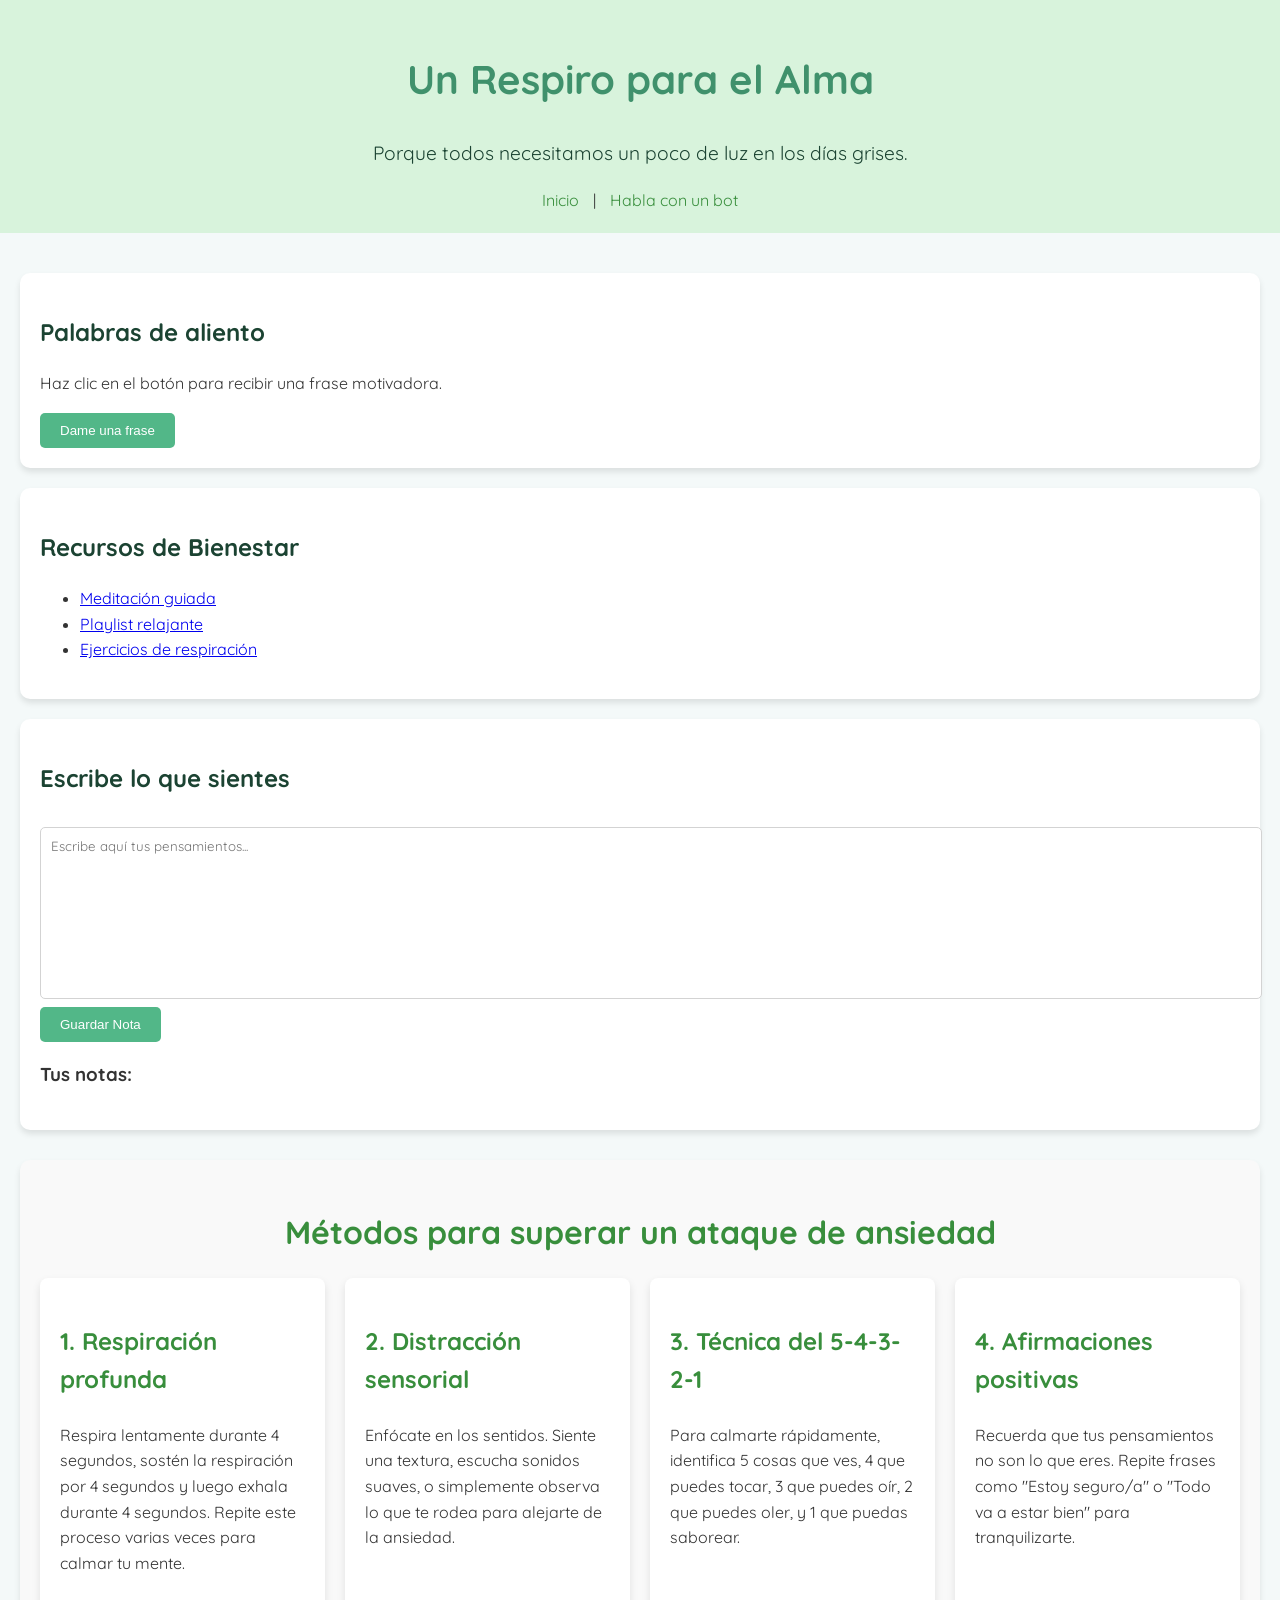
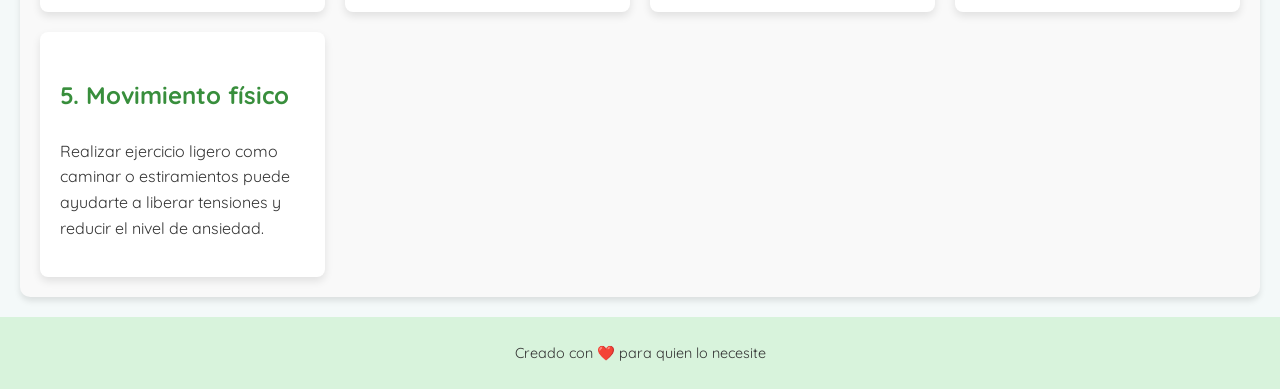
<file: index.html>
<!DOCTYPE html>
<html lang="es">
<head>
  <meta charset="UTF-8">
  <meta name="viewport" content="width=device-width, initial-scale=1.0">
  <title>Apoyo Emocional</title>
  <link rel="stylesheet" href="styles.css">
  <link href="https://fonts.googleapis.com/css2?family=Quicksand:wght@400;600&display=swap" rel="stylesheet">
</head>
<body>
    <!DOCTYPE html>
    <html lang="es">
    <head>
      <meta charset="UTF-8">
      <meta name="viewport" content="width=device-width, initial-scale=1.0">
      <title>Apoyo Emocional</title>
      <link rel="stylesheet" href="styles.css">
      <link href="https://fonts.googleapis.com/css2?family=Quicksand:wght@400;600&family=Patrick+Hand&display=swap" rel="stylesheet">
    </head>
    <body>
        <header class="header">
            <h1>Un Respiro para el Alma</h1>
            <p class="tagline">Porque todos necesitamos un poco de luz en los días grises.</p>
            <nav>
              <a href="index.html">Inicio</a> |
              <a href="chat.html">Habla con un bot</a>
            </nav>
          </header>
          
    
      <main class="main-content">
        <section class="motivational-section">
          <h2>Palabras de aliento</h2>
          <p id="random-quote">Haz clic en el botón para recibir una frase motivadora.</p>
          <button id="quote-btn">Dame una frase</button>
        </section>
    
        <section class="resources-section">
          <h2>Recursos de Bienestar</h2>
          <ul>
            <li><a href="https://youtu.be/IShkpOm63gg?si=zOfqJe1xzoTNJafG">Meditación guiada</a></li>
            <li><a href="https://open.spotify.com/intl-es/track/2OxkLdXTpN1Swp92nnujPs?si=bf16b9ae0d8d4cde">Playlist relajante</a></li>
            <li><a href="https://youtu.be/tA2kT8eSjtg?si=BEMH-ndyRwJQxOFP">Ejercicios de respiración</a></li>
          </ul>
        </section>
    
        <section class="notepad-section">
          <h2>Escribe lo que sientes</h2>
          <textarea id="notepad" placeholder="Escribe aquí tus pensamientos..."></textarea>
          <button id="save-note-btn">Guardar Nota</button>
          <p id="saved-message" style="display: none; color: green;">¡Tu nota se guardó exitosamente!</p>
    
          <h3>Tus notas:</h3>
          <ul id="notes-list"></ul>
        </section>
        <!-- Nueva sección con métodos para superar un ataque de ansiedad -->
  <section id="metodos-ansiedad">
    <h2>Métodos para superar un ataque de ansiedad</h2>
    <div class="methods">
      <div class="method">
        <h3>1. Respiración profunda</h3>
        <p>Respira lentamente durante 4 segundos, sostén la respiración por 4 segundos y luego exhala durante 4 segundos. Repite este proceso varias veces para calmar tu mente.</p>
      </div>
      <div class="method">
        <h3>2. Distracción sensorial</h3>
        <p>Enfócate en los sentidos. Siente una textura, escucha sonidos suaves, o simplemente observa lo que te rodea para alejarte de la ansiedad.</p>
      </div>
      <div class="method">
        <h3>3. Técnica del 5-4-3-2-1</h3>
        <p>Para calmarte rápidamente, identifica 5 cosas que ves, 4 que puedes tocar, 3 que puedes oír, 2 que puedes oler, y 1 que puedas saborear.</p>
      </div>
      <div class="method">
        <h3>4. Afirmaciones positivas</h3>
        <p>Recuerda que tus pensamientos no son lo que eres. Repite frases como "Estoy seguro/a" o "Todo va a estar bien" para tranquilizarte.</p>
      </div>
      <div class="method">
        <h3>5. Movimiento físico</h3>
        <p>Realizar ejercicio ligero como caminar o estiramientos puede ayudarte a liberar tensiones y reducir el nivel de ansiedad.</p>
      </div>
    </div>
  </section>    
      </main>
    
      <footer class="footer">
        <p>Creado con ❤️ para quien lo necesite</p>
      </footer>
    
      <script src="script.js"></script>
    </body>
    </html>
    

</body>
</html>
</file>
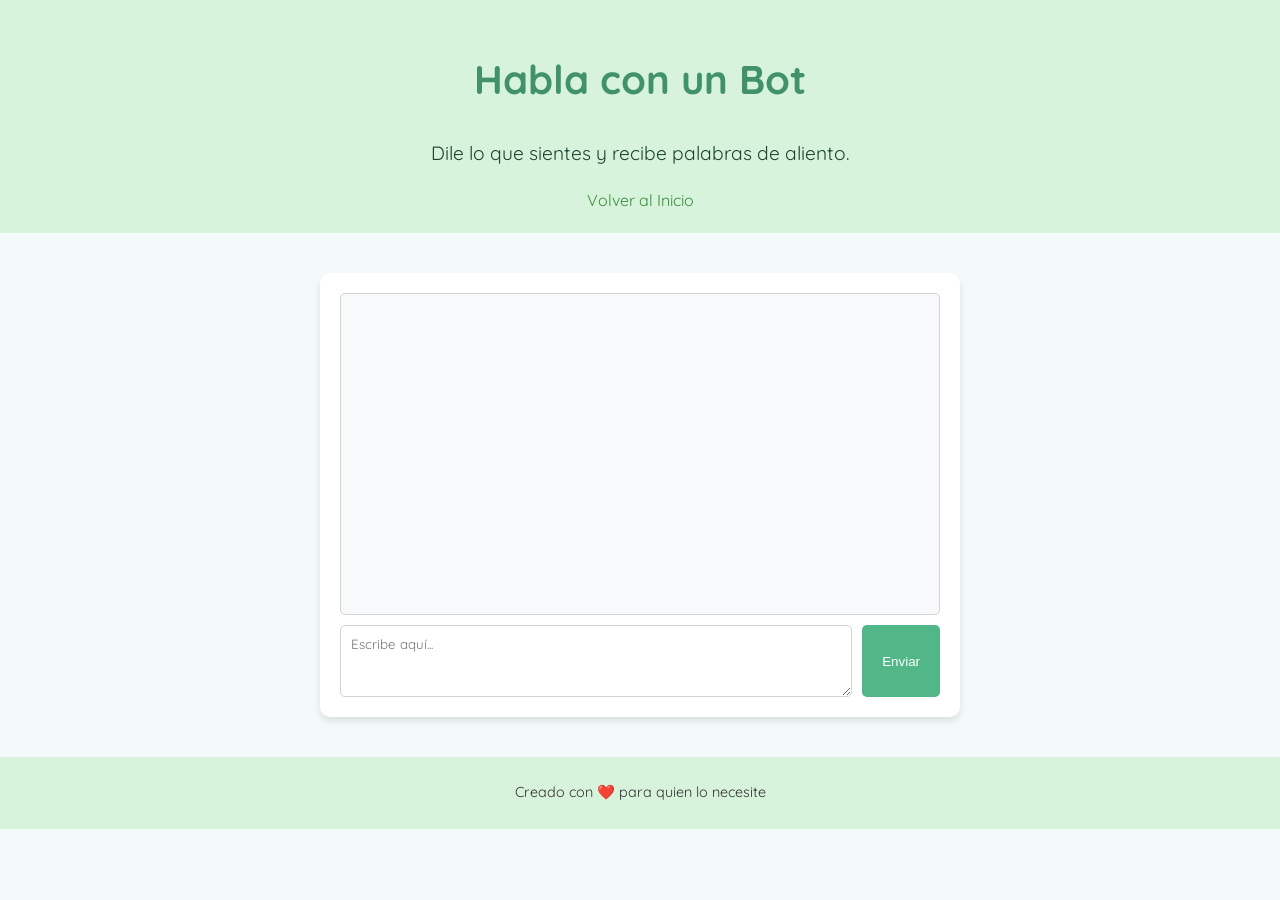
<file: chat.html>
<!DOCTYPE html>
<html lang="es">
<head>
  <meta charset="UTF-8">
  <meta name="viewport" content="width=device-width, initial-scale=1.0">
  <title>Habla con un Bot</title>
  <link rel="stylesheet" href="styles.css">
  <link href="https://fonts.googleapis.com/css2?family=Quicksand:wght@400;600&family=Patrick+Hand&display=swap" rel="stylesheet">
</head>
<body>
  <header class="header">
    <h1>Habla con un Bot</h1>
    <p class="tagline">Dile lo que sientes y recibe palabras de aliento.</p>
    <nav>
      <a href="index.html">Volver al Inicio</a>
    </nav>
  </header>

  <main class="main-content">
    <section class="chat-section">
      <div id="chat-box">
        <!-- Aquí se mostrarán los mensajes -->
      </div>

      <div class="chat-input">
        <textarea id="user-message" placeholder="Escribe aquí..."></textarea>
        <button id="send-message-btn">Enviar</button>
      </div>
    </section>
  </main>

  <footer class="footer">
    <p>Creado con ❤️ para quien lo necesite</p>
  </footer>

  <script src="chat.js"></script>
</body>
</html>
</file>
<file: styles.css>
/* Estilo base */
body {
    font-family: 'Quicksand', sans-serif;
    margin: 0;
    padding: 0;
    background-color: #f4f9f9;
    color: #333;
    line-height: 1.6;
  }
  
  /* Header */
  .header {
    text-align: center;
    padding: 20px;
    background: #d8f3dc;
  }
  
  .header h1 {
    font-size: 2.5rem;
    color: #40916c;
  }
  
  .header .tagline {
    font-size: 1.2rem;
    color: #1b4332;
  }
  
  /* Sección principal */
  .main-content {
    padding: 20px;
  }
  
  .motivational-section, .resources-section, .notepad-section {
    margin: 20px auto;
    padding: 20px;
    background: #ffffff;
    border-radius: 10px;
    box-shadow: 0 4px 6px rgba(0, 0, 0, 0.1);
  }
  
  .motivational-section h2, .resources-section h2, .notepad-section h2 {
    color: #1b4332;
  }
  
  #quote-btn, #save-note-btn {
    background: #52b788;
    color: #ffffff;
    border: none;
    padding: 10px 20px;
    border-radius: 5px;
    cursor: pointer;
  }
  
  #quote-btn:hover, #save-note-btn:hover {
    background: #40916c;
  }
  
  /* Bloc de notas */
  textarea#notepad {
    width: 100%;
    height: 150px;
    margin-top: 10px;
    padding: 10px;
    border: 1px solid #d3d3d3;
    border-radius: 5px;
    resize: none;
    font-family: 'Quicksand', sans-serif;
  }
  
  #notes-list {
    list-style-type: none;
    padding: 0;
    margin-top: 20px;
  }
  
  #notes-list li {
    background: #f8f9fa;
    margin: 10px 0;
    padding: 10px;
    border-radius: 5px;
    box-shadow: 0 2px 4px rgba(0, 0, 0, 0.1);
    display: flex;
    justify-content: space-between;
    align-items: center;
    font-family: 'Patrick Hand', cursive;
    font-size: 1.1rem;
  }
  
  #notes-list li button {
    background: #e63946;
    color: white;
    border: none;
    border-radius: 3px;
    padding: 5px 10px;
    cursor: pointer;
  }
  
  #notes-list li button:hover {
    background: #d90429;
  }
  
  /* Footer */
  .footer {
    text-align: center;
    padding: 10px;
    background: #d8f3dc;
    color: #333;
    font-size: 0.9rem;
  }
  
  /* Animación para mostrar mensajes */
  @keyframes fadeIn {
    from {
      opacity: 0;
    }
    to {
      opacity: 1;
    }
  }
  
  #saved-message {
    animation: fadeIn 0.5s ease-in-out;
  }
  
  /* Animación para las notas al aparecer */
  @keyframes slideIn {
    from {
      transform: translateX(-20px);
      opacity: 0;
    }
    to {
      transform: translateX(0);
      opacity: 1;
    }
  }
  
  #notes-list li {
    animation: slideIn 0.3s ease-in-out;
  }
/* Chat Section */
.chat-section {
    margin: 20px auto;
    padding: 20px;
    background: #ffffff;
    border-radius: 10px;
    box-shadow: 0 4px 6px rgba(0, 0, 0, 0.1);
    max-width: 600px;
  }
  
  #chat-box {
    height: 300px;
    overflow-y: auto;
    border: 1px solid #d3d3d3;
    padding: 10px;
    background: #f8f9fa;
    border-radius: 5px;
    margin-bottom: 10px;
    font-family: 'Quicksand', sans-serif;
  }
  
  #chat-box .message {
    margin: 10px 0;
    padding: 10px;
    border-radius: 5px;
  }
  
  #chat-box .user-message {
    background: #d8f3dc;
    color: #1b4332;
    text-align: right;
  }
  
  #chat-box .bot-message {
    background: #f1d1d0;
    color: #6a1b1a;
    text-align: left;
  }
  
  .chat-input {
    display: flex;
    gap: 10px;
  }
  
  #user-message {
    flex: 1;
    height: 50px;
    border: 1px solid #d3d3d3;
    border-radius: 5px;
    padding: 10px;
    font-family: 'Quicksand', sans-serif;
  }
  
  #send-message-btn {
    background: #52b788;
    color: #ffffff;
    border: none;
    padding: 10px 20px;
    border-radius: 5px;
    cursor: pointer;
  }
  
  #send-message-btn:hover {
    background: #40916c;
  }
/* Estilo para la nueva sección de Métodos */
#metodos-ansiedad {
    padding: 20px;
    background-color: #f9f9f9;
    border-radius: 10px;
    margin-top: 30px;
    box-shadow: 0 4px 6px rgba(0, 0, 0, 0.1);
  }
  
  #metodos-ansiedad h2 {
    text-align: center;
    font-size: 2em;
    margin-bottom: 20px;
    color: #388e3c;
    font-family: 'Quicksand', sans-serif;
  }
  
  .methods {
    display: grid;
    grid-template-columns: repeat(auto-fill, minmax(250px, 1fr));
    gap: 20px;
  }
  
  .method {
    background: #ffffff;
    padding: 20px;
    border-radius: 8px;
    box-shadow: 0 4px 8px rgba(0, 0, 0, 0.1);
  }
  
  .method h3 {
    color: #388e3c;
    font-size: 1.5em;
  }
  
  .method p {
    color: #333;
    font-size: 1em;
  }
  
  /* Estilo para el enlace en la navegación */
  nav a {
    text-decoration: none;
    color: #388e3c;
    padding: 10px;
    font-family: 'Quicksand', sans-serif;
  }
  
  nav a:hover {
    color: #1b5e20;
  }
</file>
